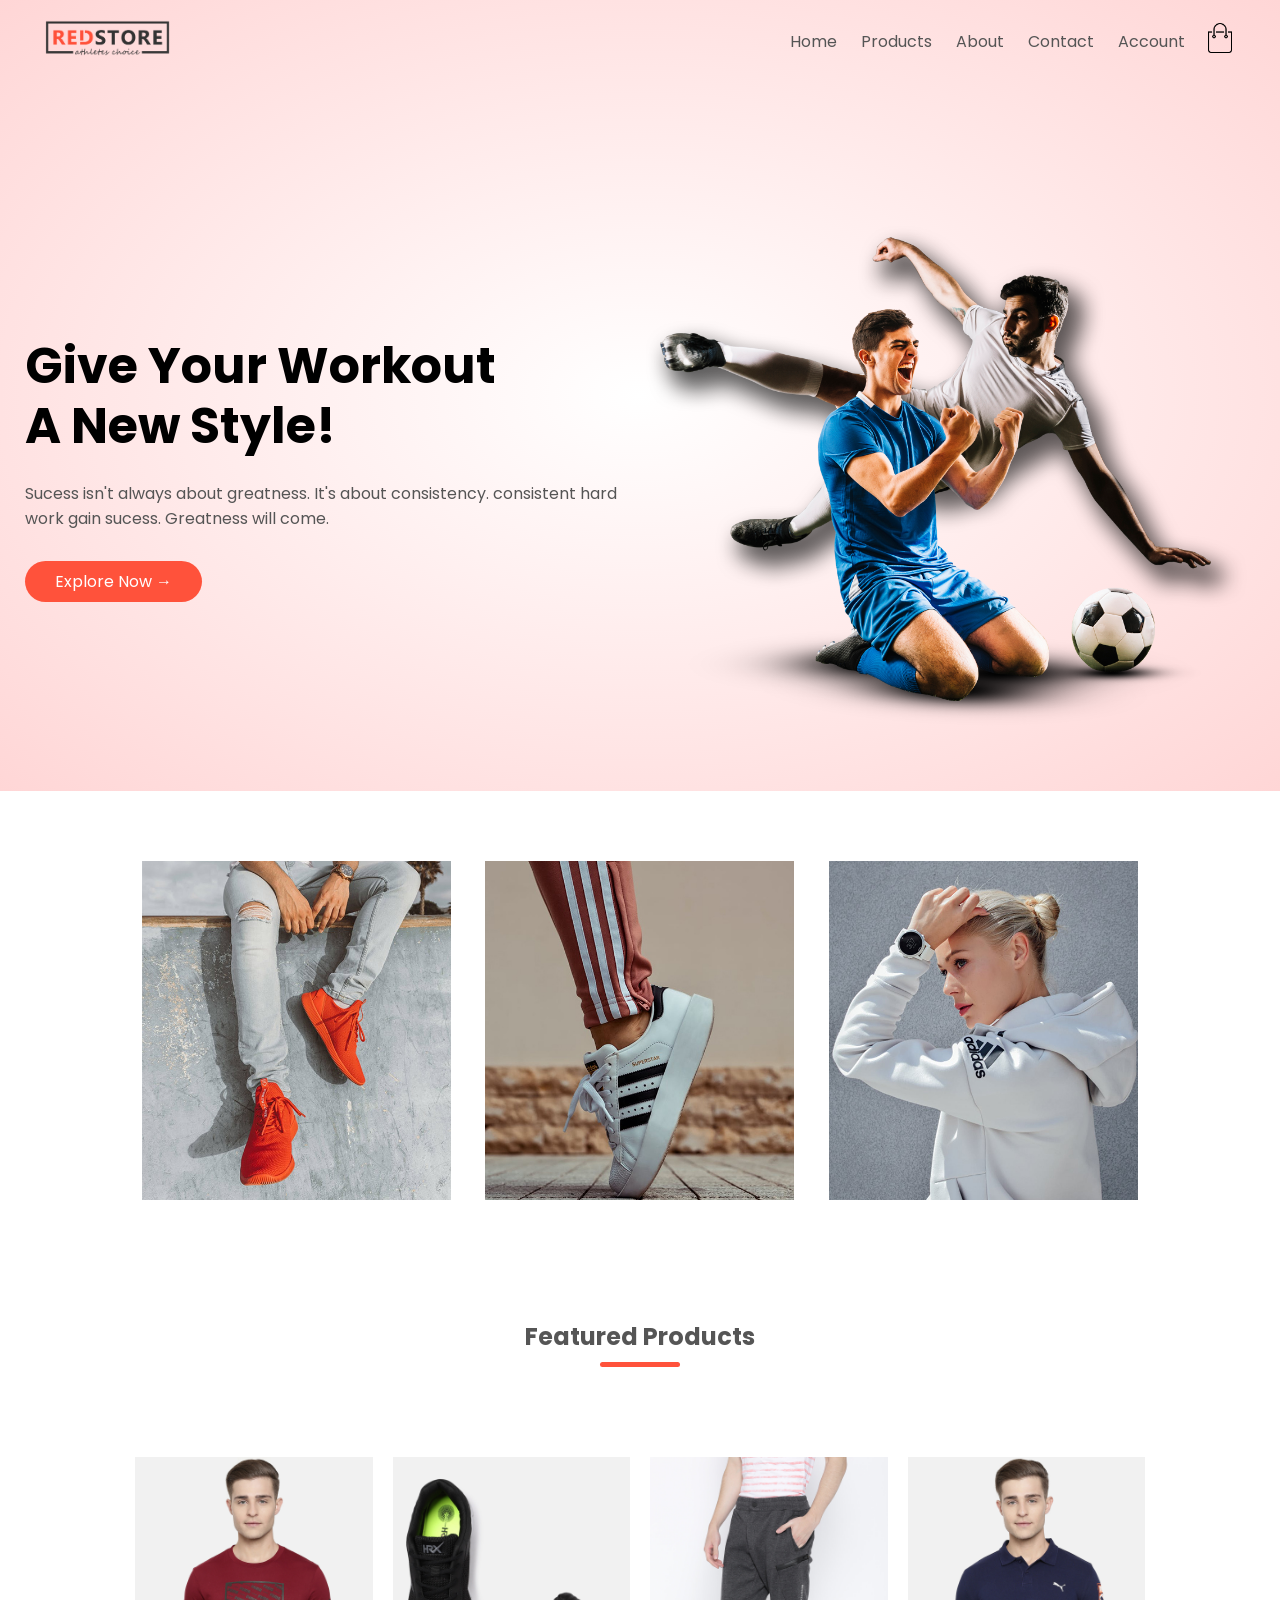
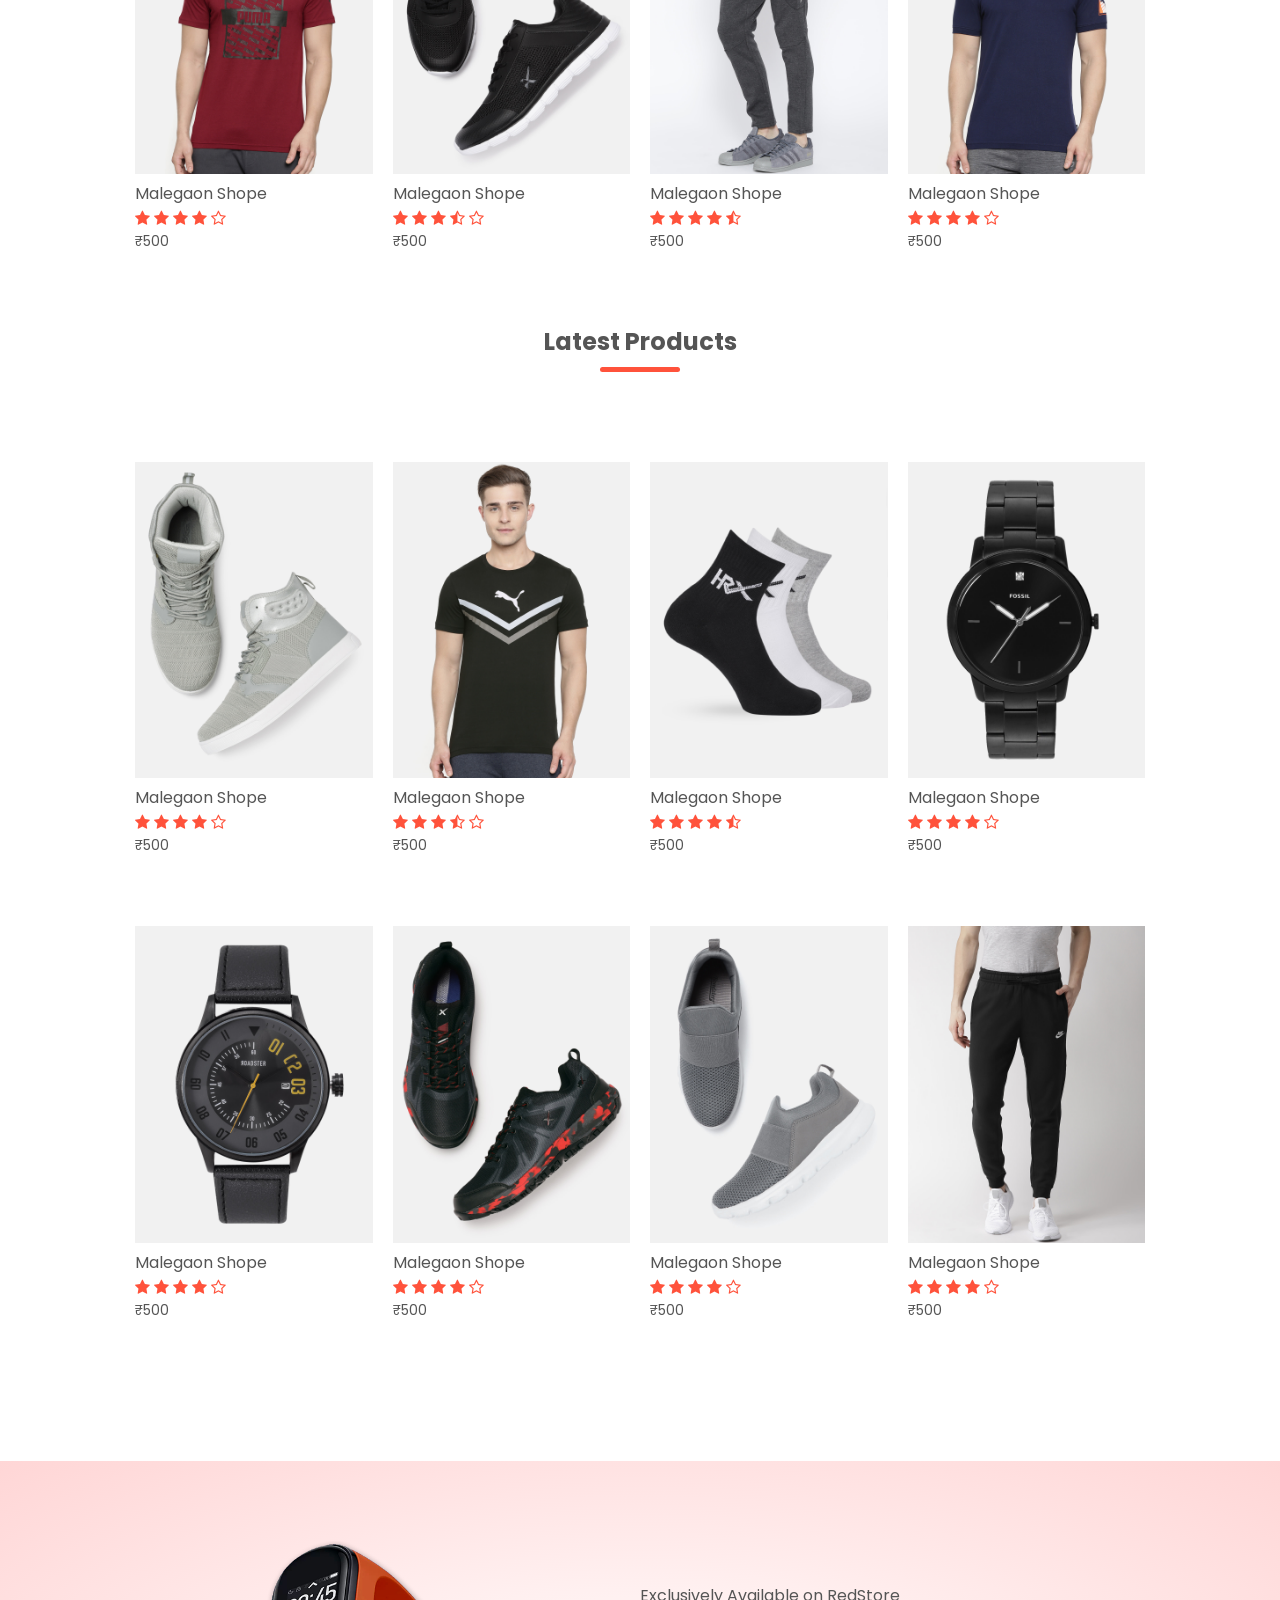
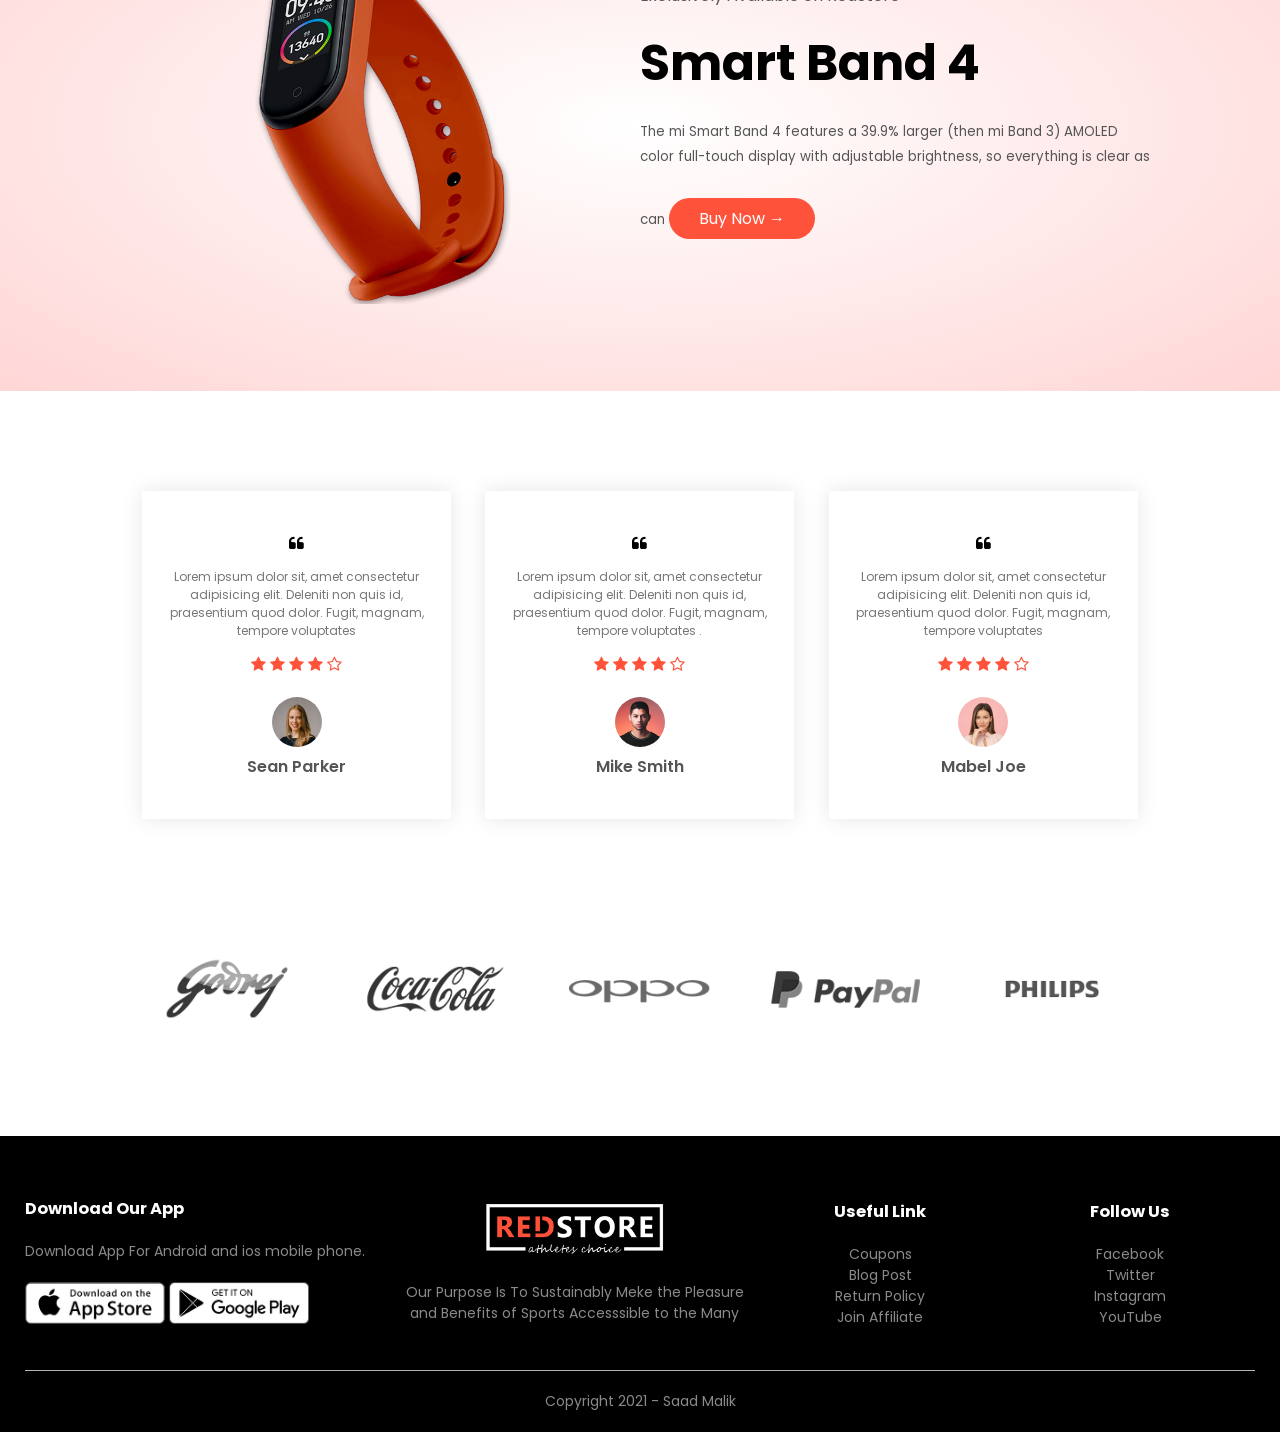
<file: index.html>
<!DOCTYPE html>
<html lang="en">
<head>
    <meta charset="UTF-8">
    <meta http-equiv="X-UA-Compatible" content="IE=edge">
    <meta name="viewport" content="width=device-width, initial-scale=1.0">
    <title>RedStore | Ecommerce Website </title>
    <link rel="preconnect" href="https://fonts.googleapis.com">
    <link rel="preconnect" href="https://fonts.gstatic.com" crossorigin>
    <link href="https://fonts.googleapis.com/css2?family=Poppins:wght@300;400;500;600;700&display=swap" rel="stylesheet">
    <link rel="stylesheet" href="https://cdnjs.cloudflare.com/ajax/libs/font-awesome/4.0.0/css/font-awesome.css">
    <link rel="stylesheet" href="css/style.css">
</head>
<body>
    <div class="header">
        <div class="container">
            <div class="navbar">
                <div class="logo">
                   <a href="index.html"><img src="images/logo.png" width="125px" alt=""></a> 
                </div>
                <nav>
                    <ul id="menuItems">
                        <li><a href="index.html">Home</a></li>
                        <li><a href="product.html">Products</a></li>
                        <li><a href="">About</a></li>
                        <li><a href="">Contact</a></li>
                        <li><a href="account.html">Account</a></li>
                    </ul>
                </nav>
                <a href="cart.html"><img src="images/cart.png" width="30px" height="30px"></a>
                <img src="images/menu.png" class="menu-icon" onclick="menutoggle()">
            </div>
            <div class="row">
                <div class="col-2">
                    <h1>Give Your Workout<br> A New Style!</h1>
                    <p>Sucess isn't always about greatness. It's about 
                        consistency. consistent hard work gain sucess. Greatness 
                        will come.
                    </p>
                    <a href="#" class="btn">Explore Now &#8594;</a>
                </div>
                <div class="col-2">
                    <img src="images/image1.png">
                </div>
            </div>
        </div>
    </div>

<!-- -----Featured categories ----- -->
<div class="categories">
    <div class="small-container">
        <div class="row">
            <div class="col-3">
                <img src="images/category-1.jpg">
            </div>
            <div class="col-3">
                <img src="images/category-2.jpg" >
            </div>
            <div class="col-3">
                <img src="images/category-3.jpg" >
            </div>
        </div>
    </div>
</div>
<!-- -----Featured products ----- -->
<div class="small-container">
    <h2 class="title">Featured Products</h2>
    <div class="row">
        <div class="col-4">
           <a href="Products.details.html"><img src="images/product-1.jpg"></a> 
           <a href="Products.details.html"><h4>Malegaon Shope</h4></a>
            <div class="rating">
                <i class="fa fa-star"></i>
                <i class="fa fa-star"></i>
                <i class="fa fa-star"></i>
                <i class="fa fa-star"></i>
                <i class="fa fa-star-o"></i>
            </div>
            <p>₹500</p>
        </div>
        <div class="col-4">
            <img src="images/product-2.jpg">
            <h4>Malegaon Shope</h4>
            <div class="rating">
                <i class="fa fa-star"></i>
                <i class="fa fa-star"></i>
                <i class="fa fa-star"></i>
                <i class="fa fa-star-half-o"></i>
                <i class="fa fa-star-o"></i>
            </div>
            <p>₹500</p>
        </div>
        <div class="col-4">
            <img src="images/product-3.jpg">
            <h4>Malegaon Shope</h4>
            <div class="rating">
                <i class="fa fa-star"></i>
                <i class="fa fa-star"></i>
                <i class="fa fa-star"></i>
                <i class="fa fa-star"></i>
                <i class="fa fa-star-half-o"></i>
            </div>
            <p>₹500</p>
        </div>
        <div class="col-4">
            <img src="images/product-4.jpg">
            <h4>Malegaon Shope</h4>
            <div class="rating">
                <i class="fa fa-star"></i>
                <i class="fa fa-star"></i>
                <i class="fa fa-star"></i>
                <i class="fa fa-star"></i>
                <i class="fa fa-star-o"></i>
            </div>
            <p>₹500</p>
        </div>
    </div>
    <h2 class="title"> Latest Products</h2>
    <div class="row">
        <div class="col-4">
            <img src="images/product-5.jpg">
            <h4>Malegaon Shope</h4>
            <div class="rating">
                <i class="fa fa-star"></i>
                <i class="fa fa-star"></i>
                <i class="fa fa-star"></i>
                <i class="fa fa-star"></i>
                <i class="fa fa-star-o"></i>
            </div>
            <p>₹500</p>
        </div>
        <div class="col-4">
            <img src="images/product-6.jpg">
            <h4>Malegaon Shope</h4>
            <div class="rating">
                <i class="fa fa-star"></i>
                <i class="fa fa-star"></i>
                <i class="fa fa-star"></i>
                <i class="fa fa-star-half-o"></i>
                <i class="fa fa-star-o"></i>
            </div>
            <p>₹500</p>
        </div>
        <div class="col-4">
            <img src="images/product-7.jpg">
            <h4>Malegaon Shope</h4>
            <div class="rating">
                <i class="fa fa-star"></i>
                <i class="fa fa-star"></i>
                <i class="fa fa-star"></i>
                <i class="fa fa-star"></i>
                <i class="fa fa-star-half-o"></i>
            </div>
            <p>₹500</p>
        </div>
        <div class="col-4">
            <img src="images/product-8.jpg">
            <h4>Malegaon Shope</h4>
            <div class="rating">
                <i class="fa fa-star"></i>
                <i class="fa fa-star"></i>
                <i class="fa fa-star"></i>
                <i class="fa fa-star"></i>
                <i class="fa fa-star-o"></i>
            </div>
            <p>₹500</p>
            
        </div>
        <div class="col-4">
            <img src="images/product-9.jpg">
            <h4>Malegaon Shope</h4>
            <div class="rating">
                <i class="fa fa-star"></i>
                <i class="fa fa-star"></i>
                <i class="fa fa-star"></i>
                <i class="fa fa-star"></i>
                <i class="fa fa-star-o"></i>
            </div>
            <p>₹500</p>
            
        </div>
        <div class="col-4">
            <img src="images/product-10.jpg">
            <h4>Malegaon Shope</h4>
            <div class="rating">
                <i class="fa fa-star"></i>
                <i class="fa fa-star"></i>
                <i class="fa fa-star"></i>
                <i class="fa fa-star"></i>
                <i class="fa fa-star-o"></i>
            </div>
            <p>₹500</p>
            
        </div>
        <div class="col-4">
            <img src="images/product-11.jpg">
            <h4>Malegaon Shope</h4>
            <div class="rating">
                <i class="fa fa-star"></i>
                <i class="fa fa-star"></i>
                <i class="fa fa-star"></i>
                <i class="fa fa-star"></i>
                <i class="fa fa-star-o"></i>
            </div>
            <p>₹500</p>
            
        </div>
        <div class="col-4">
            <img src="images/product-12.jpg">
            <h4>Malegaon Shope</h4>
            <div class="rating">
                <i class="fa fa-star"></i>
                <i class="fa fa-star"></i>
                <i class="fa fa-star"></i>
                <i class="fa fa-star"></i>
                <i class="fa fa-star-o"></i>
            </div>
            <p>₹500</p>
            
        </div>
    </div>
</div>

<!-- <----Offer---- -->

<div class="offer">
    <div class="small-container">
        <div class="row">
            <div class="col-2">
                <img src="images/exclusive.png" class="offer-img">  
            </div>
            <div class="col-2">
                <p>Exclusively Available on RedStore</p>
                <h1>Smart Band 4</h1>
                <small>
                    The mi Smart Band 4 features a 39.9% larger
                    (then mi Band 3) AMOLED color full-touch display with 
                    adjustable brightness, so everything is clear as can  
                 </small>
                 <a href="#" class="btn">Buy Now &#8594;</a>
            </div>
        </div>
    </div>
</div>
<!-- ----testimonial----- -->

<div class="testimonial">
    <div class="small-container">
        <div class="row">
            <div class="col-3">
                <i class="fa fa-quote-left"></i>
                <p>Lorem ipsum dolor sit, amet consectetur adipisicing elit. Deleniti non quis id, praesentium quod
                 dolor. Fugit, magnam, tempore voluptates</p>
                 <div class="rating">
                    <i class="fa fa-star"></i>
                    <i class="fa fa-star"></i>
                    <i class="fa fa-star"></i>
                    <i class="fa fa-star"></i>
                    <i class="fa fa-star-o"></i>
                </div>
                <img src="images/user-1.png" >
                <h3>Sean Parker</h3>
            </div>
            <div class="col-3">
                <i class="fa fa-quote-left"></i>
                <p>Lorem ipsum dolor sit, amet consectetur adipisicing elit. Deleniti non quis id, praesentium quod
                 dolor. Fugit, magnam, tempore voluptates .</p>
                 <div class="rating">
                    <i class="fa fa-star"></i>
                    <i class="fa fa-star"></i>
                    <i class="fa fa-star"></i>
                    <i class="fa fa-star"></i>
                    <i class="fa fa-star-o"></i>
                </div>
                <img src="images/user-2.png" >
                <h3>Mike Smith</h3>
            </div>
            <div class="col-3">
                <i class="fa fa-quote-left"></i>
                <p>Lorem ipsum dolor sit, amet consectetur adipisicing elit. Deleniti non quis id, praesentium quod
                 dolor. Fugit, magnam, tempore voluptates</p>
                 <div class="rating">
                    <i class="fa fa-star"></i>
                    <i class="fa fa-star"></i>
                    <i class="fa fa-star"></i>
                    <i class="fa fa-star"></i>
                    <i class="fa fa-star-o"></i>
                </div>
                <img src="images/user-3.png" >
                <h3>Mabel Joe</h3>
            </div>
            
        </div>
    </div>
</div>
<!-- -----Brands----- -->
    <div class="brands">
        <div class="small-container">
            <div class="row">
                <div class="col-5">
                    <img src="images/logo-godrej.png" alt="">
                </div>
                <div class="col-5">
                    <img src="images/logo-coca-cola.png" alt="">
                </div>
                <div class="col-5">
                    <img src="images/logo-oppo.png" alt="">
                </div>
                <div class="col-5">
                    <img src="images/logo-paypal.png" alt="">
                </div>
                <div class="col-5">
                    <img src="images/logo-philips.png" alt="">
                </div>
            </div>
        </div>
    </div>
<!-- -----Footer----- -->

    <div class="footer">
        <div class="container">
            <div class="row">
                <div class="footer-col-1">
                    <h3>Download Our App</h3>
                    <p>Download App For Android and ios mobile phone.</p>
                    <div class="app-logo">
                        <img src="images/app-store.png">
                        <img src="images/play-store.png" >
                    </div>
                </div>
                <div class="footer-col-2">
                    <img src="images/logo-white.png">
                    <p>Our Purpose Is To Sustainably Meke the Pleasure and Benefits of Sports Accesssible to the Many</p>
                </div>
                <div class="footer-col-3">
                    <h3>Useful Link</h3>
                    <ul>
                        <li>Coupons</li>
                        <li>Blog Post</li>
                        <li>Return Policy</li>
                        <li>Join Affiliate</li>
                    </ul>
                </div>
                <div class="footer-col-4">
                    <h3>Follow Us</h3>
                    <ul>
                        <li>Facebook</li>
                        <li>Twitter</li>
                        <li>Instagram</li>
                        <li>YouTube</li>
                    </ul>
                </div>
            </div>
            <hr>
            <p class="Copyright">Copyright 2021 - Saad Malik</p>
        </div>
    </div>
<!-- ----------Js for menu--------- -->





<script>
    var menuItems = document.getElementById("menuItems");
    menuItems.style.maxHeight = "0px";
    function menutoggle(){
        if(menuItems.style.maxHeight == "0px"){
            menuItems.style.maxHeight = "200px"
        }
        else{
            menuItems.style.maxHeight = "0px";
        }
    }
</script>
</body>
</html>
</file>
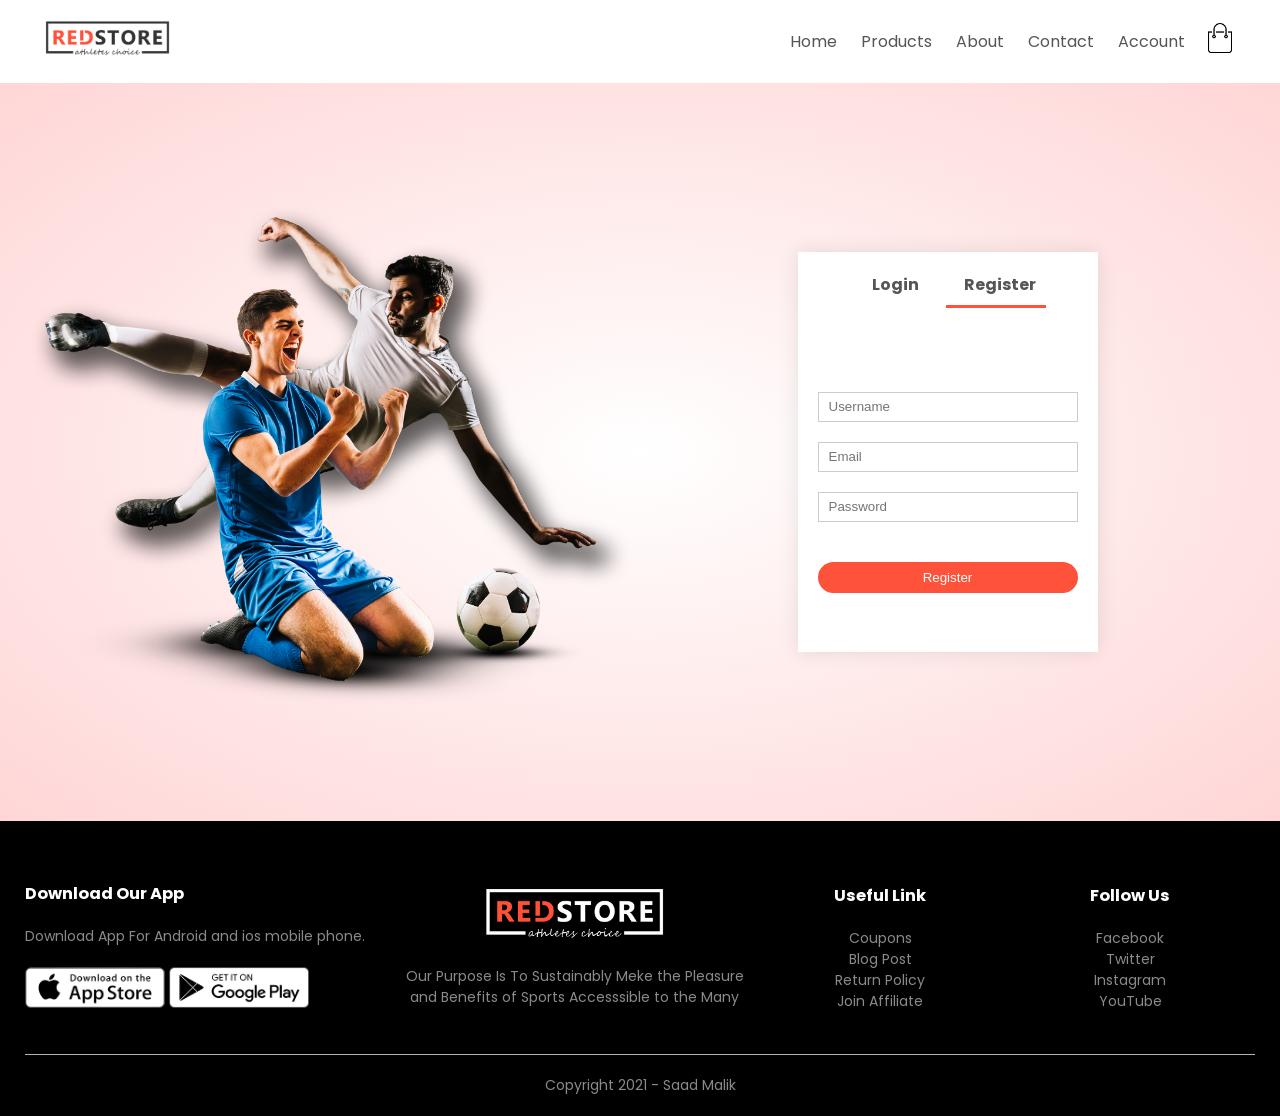
<file: account.html>
<!DOCTYPE html>
<html lang="en">
<head>
    <meta charset="UTF-8">
    <meta http-equiv="X-UA-Compatible" content="IE=edge">
    <meta name="viewport" content="width=device-width, initial-scale=1.0">
    <title>Redstore Login system</title>
    <link rel="preconnect" href="https://fonts.googleapis.com">
    <link rel="preconnect" href="https://fonts.gstatic.com" crossorigin>
    <link href="https://fonts.googleapis.com/css2?family=Poppins:wght@300;400;500;600;700&display=swap" rel="stylesheet">
    <link rel="stylesheet" href="https://cdnjs.cloudflare.com/ajax/libs/font-awesome/4.0.0/css/font-awesome.css">
    <link rel="stylesheet" href="css/style.css">
</head>
<body>
        <div class="container">
            <div class="navbar">
                <div class="logo">
                  <a href="index.html"><img src="images/logo.png" width="125px" alt=""></a>  
                </div>
                <nav>
                    <ul id="menuItems">
                        <li><a href="index.html">Home</a></li>
                        <li><a href="product.html">Products</a></li>
                        <li><a href="">About</a></li>
                        <li><a href="">Contact</a></li>
                        <li><a href="">Account</a></li>
                    </ul>
                </nav>
               <a href="cart.html"><img src="images/cart.png" width="30px" height="30px"></a> 
                <img src="images/menu.png" class="menu-icon" onclick="menutoggle()">
            </div>
        </div>
<!-- -----Account Page----- -->
<div class="account-page">
    <div class="container">
        <div class="row">
            <div class="col-2">
                <img src="images/image1.png" width="100%">
            </div>
            <div class="col-2">
                <div class="form-container">
                    <div class="form-btn">
                        <span onclick="login()">Login</span>
                        <span onclick="Register()">Register</span>
                        <hr id="Indicator">
                    </div>
                    <form id="LoginForm">
                        <input type="text" placeholder="Username">
                        <input type="Password" placeholder="Password">
                        <button type="submit" class="btn">Login</button>
                        <a href="#">Forgot Password</a>
                    </form>
                    <form id="RegForm">
                        <input type="text" placeholder="Username">
                        <input type="email" placeholder="Email">
                        <input type="Password" placeholder="Password">
                        <button type="submit" class="btn">Register</button>
                    </form>
                </div>
            </div>
        </div>
    </div>
</div>
<!-- -----Footer----- -->

    <div class="footer">
        <div class="container">
            <div class="row">
                <div class="footer-col-1">
                    <h3>Download Our App</h3>
                    <p>Download App For Android and ios mobile phone.</p>
                    <div class="app-logo">
                        <img src="images/app-store.png">
                        <img src="images/play-store.png" >
                    </div>
                </div>
                <div class="footer-col-2">
                    <img src="images/logo-white.png">
                    <p>Our Purpose Is To Sustainably Meke the Pleasure and Benefits of Sports Accesssible to the Many</p>
                </div>
                <div class="footer-col-3">
                    <h3>Useful Link</h3>
                    <ul>
                        <li>Coupons</li>
                        <li>Blog Post</li>
                        <li>Return Policy</li>
                        <li>Join Affiliate</li>
                    </ul>
                </div>
                <div class="footer-col-4">
                    <h3>Follow Us</h3>
                    <ul>
                        <li>Facebook</li>
                        <li>Twitter</li>
                        <li>Instagram</li>
                        <li>YouTube</li>
                    </ul>
                </div>
            </div>
            <hr>
            <p class="Copyright">Copyright 2021 - Saad Malik</p>
        </div>
    </div>
<!-- ----------Js for menu--------- -->
<script>
    var menuItems = document.getElementById("menuItems");
    menuItems.style.maxHeight = "0px";
    function menutoggle(){
        if(menuItems.style.maxHeight == "0px"){
            menuItems.style.maxHeight = "200px"
        }
        else{
            menuItems.style.maxHeight = "0px";
        }
    }
</script>
 
<!-- ----------js for toggle Form--------- -->

<script>
    var LoginForm = document.getElementById("LoginForm");
    var RegForm = document.getElementById("RegForm");
    var Indicator = document.getElementById("Indicator");

    function Register(){
        RegForm.style.transform = "translateX(0px)";
        LoginForm.style.transform = "translateX(0px)";
        Indicator.style.transform = "translateX(100px)";
    }
    function login(){
        RegForm.style.transform = "translateX(300px)";
        LoginForm.style.transform = "translateX(300px)";
        Indicator.style.transform = "translateX(0px)";
    }

    
</script>



</body>
</html>
</file>
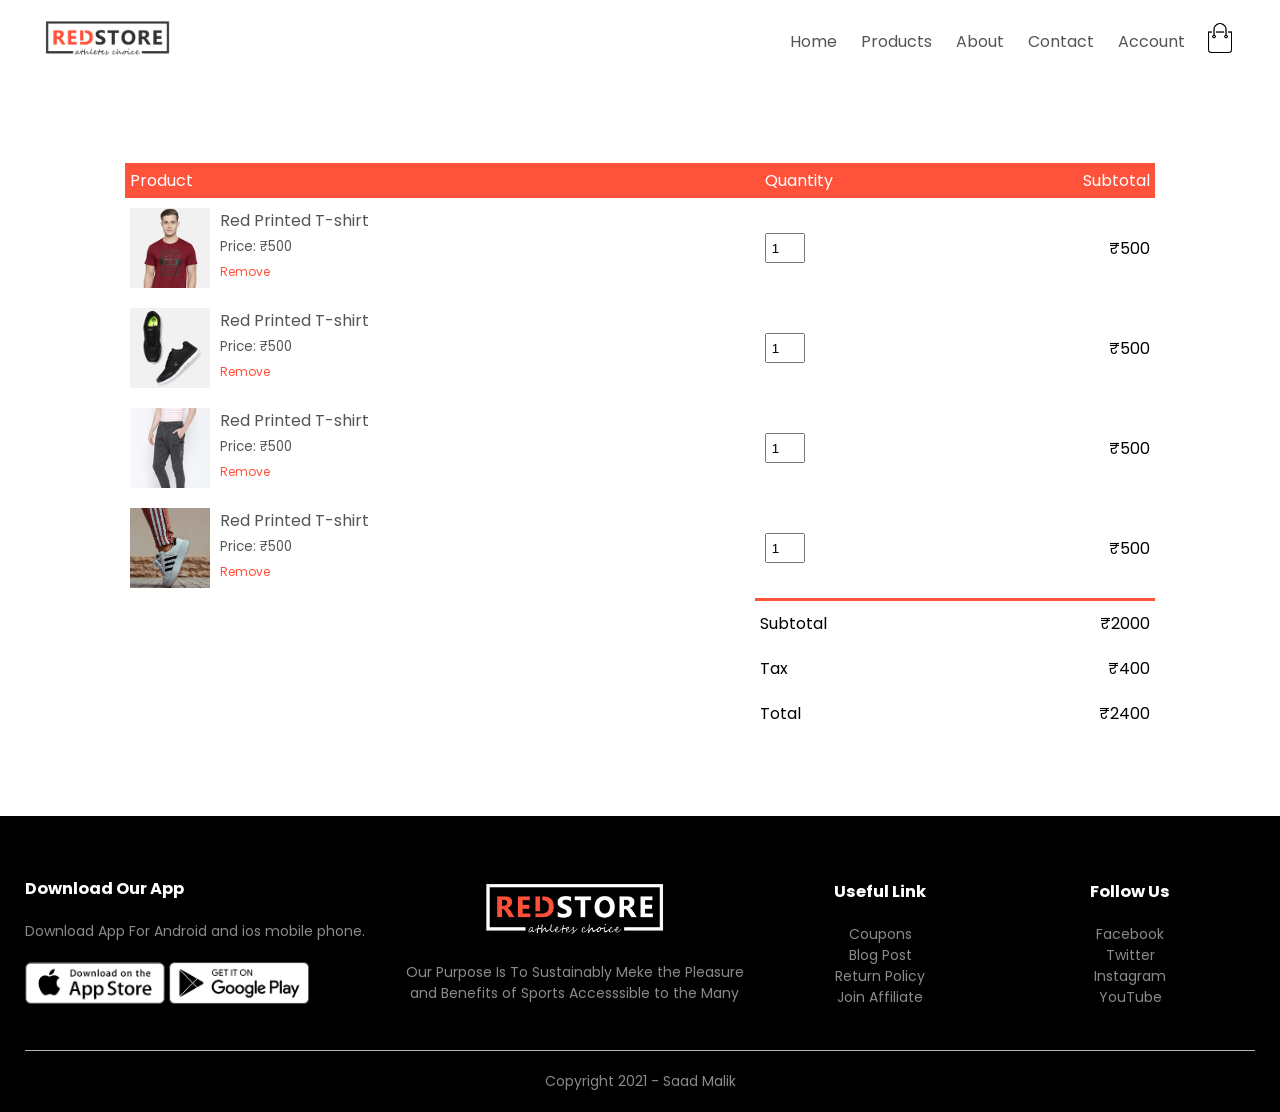
<file: cart.html>
<!DOCTYPE html>
<html lang="en">
<head>
    <meta charset="UTF-8">
    <meta http-equiv="X-UA-Compatible" content="IE=edge">
    <meta name="viewport" content="width=device-width, initial-scale=1.0">
    <title>All Products RedStore</title>
    <link rel="preconnect" href="https://fonts.googleapis.com">
    <link rel="preconnect" href="https://fonts.gstatic.com" crossorigin>
    <link href="https://fonts.googleapis.com/css2?family=Poppins:wght@300;400;500;600;700&display=swap" rel="stylesheet">
    <link rel="stylesheet" href="https://cdnjs.cloudflare.com/ajax/libs/font-awesome/4.0.0/css/font-awesome.css">
    <link rel="stylesheet" href="css/style.css">
</head>
<body>
  
        <div class="container">
            <div class="navbar">
                <div class="logo">
                   <a href="index.html"><img src="images/logo.png" width="125px" alt=""></a> 
                </div>
                <nav>
                    <ul id="menuItems">
                        <li><a href="index.html">Home</a></li>
                        <li><a href="product.html">Products</a></li>
                        <li><a href="">About</a></li>
                        <li><a href="">Contact</a></li>
                        <li><a href="account.html">Account</a></li>
                    </ul>
                </nav>
               <a href="cart.html"><img src="images/cart.png" width="30px" height="30px"></a> 
                <img src="images/menu.png" class="menu-icon" onclick="menutoggle()">
            </div>
        </div>
<!-- ----cart items details---- -->
<div class="small-container cart-page">
    <table>
        <tr>
            <th>Product</th>
            <th>Quantity</th>
            <th>Subtotal</th>
        </tr>
        <tr>
            <td>
                <div class="cart-info">
                    <img src="images/buy-1.jpg">
                    <div>
                        <p>Red Printed T-shirt</p>
                        <small>Price: ₹500</small>
                        <br>
                        <a href="">Remove</a>
                    </div>
                </div>
            </td>
            <td><input type="number" value="1"></td>
            <td>₹500</td>
        </tr>
        <tr>
            <td>
                <div class="cart-info">
                    <img src="images/buy-2.jpg">
                    <div>
                        <p>Red Printed T-shirt</p>
                        <small>Price: ₹500</small>
                        <br>
                        <a href="">Remove</a>
                    </div>
                </div>
            </td>
            <td><input type="number" value="1"></td>
            <td>₹500</td>
        </tr>
        <tr>
            <td>
                <div class="cart-info">
                    <img src="images/buy-3.jpg">
                    <div>
                        <p>Red Printed T-shirt</p>
                        <small>Price: ₹500</small>
                        <br>
                        <a href="">Remove</a>
                    </div>
                </div>
            </td>
            <td><input type="number" value="1"></td>
            <td>₹500</td>
        </tr>
        <tr>
            <td>
                <div class="cart-info">
                    <img src="images/buy-4.jpg">
                    <div>
                        <p>Red Printed T-shirt</p>
                        <small>Price: ₹500</small>
                        <br>
                        <a href="">Remove</a>
                    </div>
                </div>
            </td>
            <td><input type="number" value="1"></td>
            <td>₹500</td>
        </tr>
    </table>
    <div class="total-price">
        <table>
            <tr>
                <td>Subtotal</td>
                <td>₹2000</td>
            </tr>
            <tr>
                <td>Tax</td>
                <td>₹400</td>
            </tr>
            <tr>
                <td>Total</td>
                <td>₹2400</td>
            </tr>
        </table>
    </div>
</div>
<!-- -----Footer----- -->

    <div class="footer">
        <div class="container">
            <div class="row">
                <div class="footer-col-1">
                    <h3>Download Our App</h3>
                    <p>Download App For Android and ios mobile phone.</p>
                    <div class="app-logo">
                        <img src="images/app-store.png">
                        <img src="images/play-store.png" >
                    </div>
                </div>
                <div class="footer-col-2">
                    <img src="images/logo-white.png">
                    <p>Our Purpose Is To Sustainably Meke the Pleasure and Benefits of Sports Accesssible to the Many</p>
                </div>
                <div class="footer-col-3">
                    <h3>Useful Link</h3>
                    <ul>
                        <li>Coupons</li>
                        <li>Blog Post</li>
                        <li>Return Policy</li>
                        <li>Join Affiliate</li>
                    </ul>
                </div>
                <div class="footer-col-4">
                    <h3>Follow Us</h3>
                    <ul>
                        <li>Facebook</li>
                        <li>Twitter</li>
                        <li>Instagram</li>
                        <li>YouTube</li>
                    </ul>
                </div>
            </div>
            <hr>
            <p class="Copyright">Copyright 2021 - Saad Malik</p>
        </div>
    </div>
<!-- ----------Js for menu--------- -->
<script>
    var menuItems = document.getElementById("menuItems");
    menuItems.style.maxHeight = "0px";
    function menutoggle(){
        if(menuItems.style.maxHeight == "0px"){
            menuItems.style.maxHeight = "200px"
        }
        else{
            menuItems.style.maxHeight = "0px";
        }
    }
</script>
 
</body>
</html>
</file>
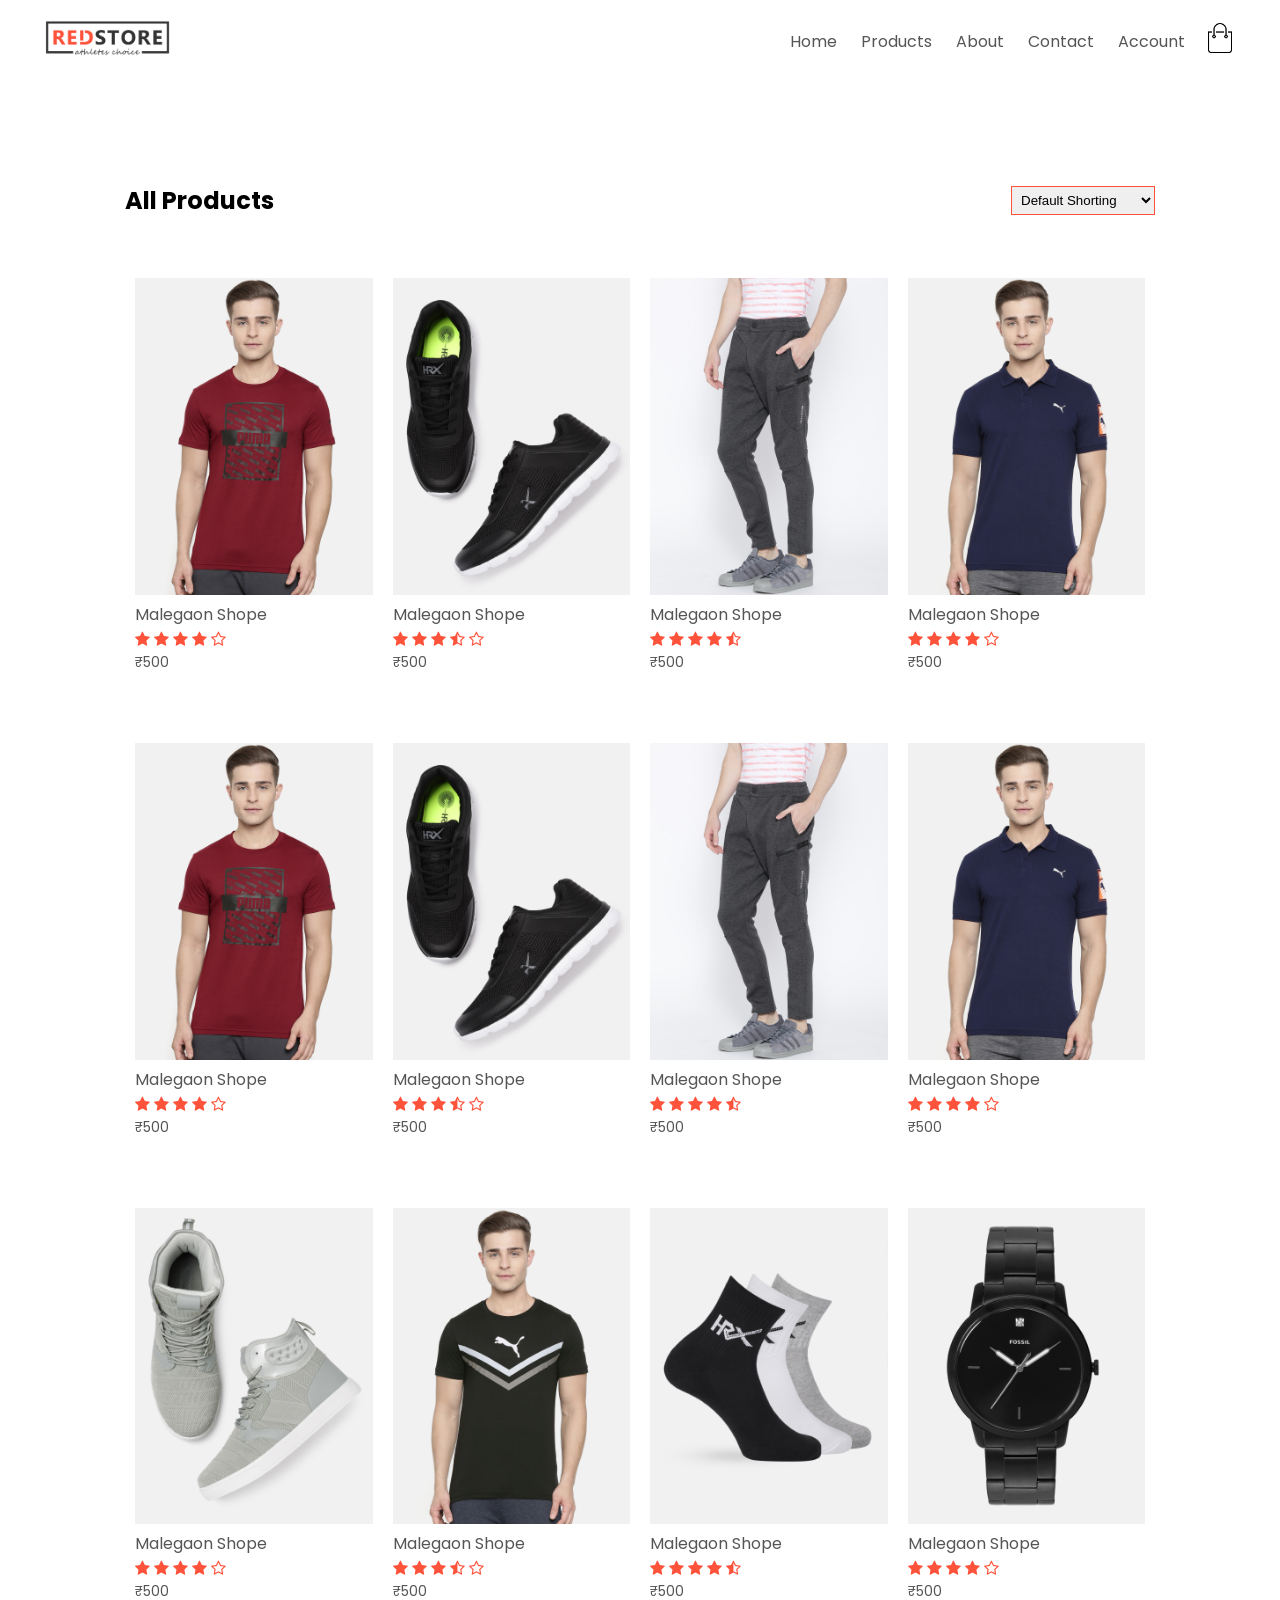
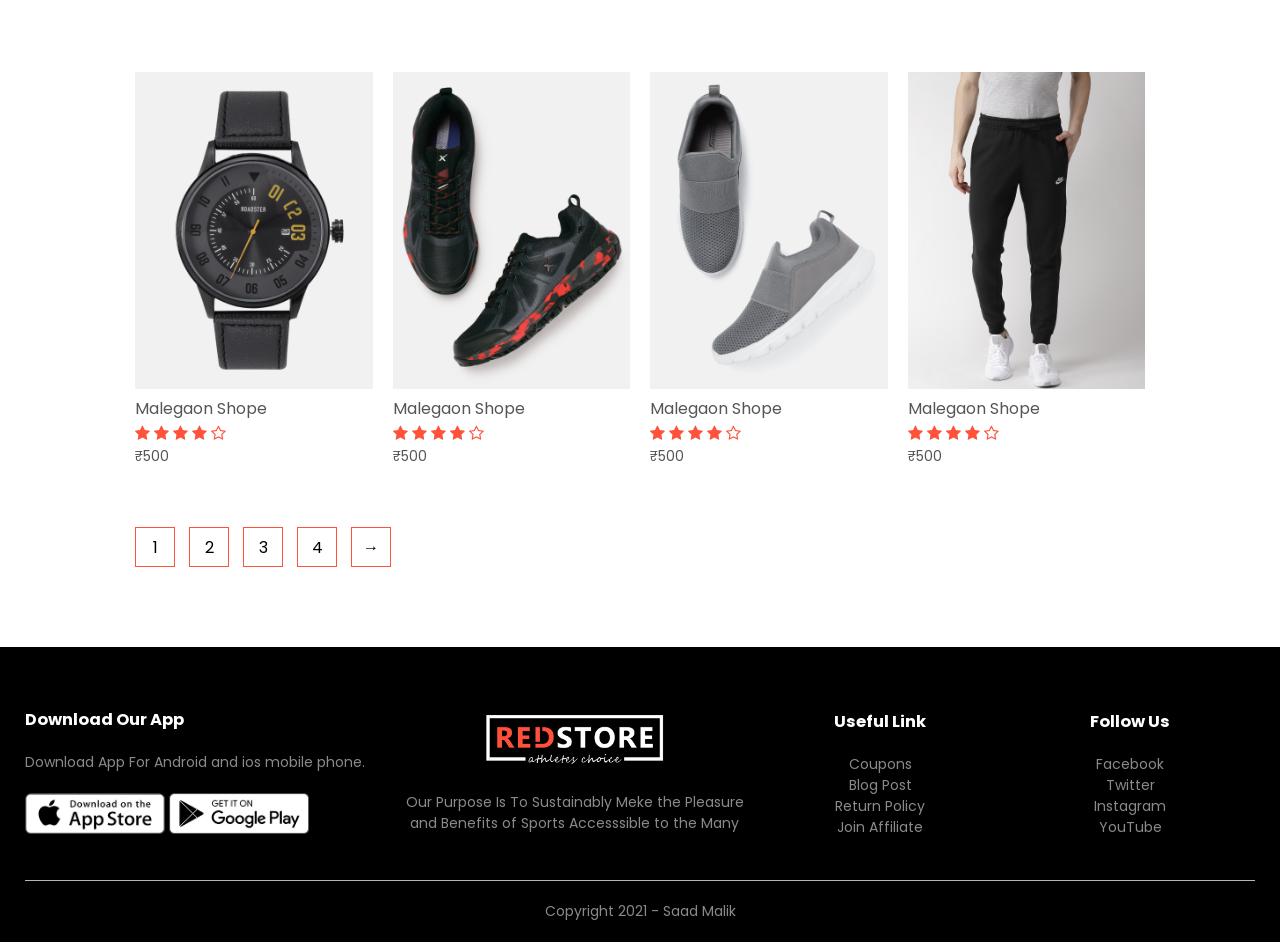
<file: product.html>
<!DOCTYPE html>
<html lang="en">
<head>
    <meta charset="UTF-8">
    <meta http-equiv="X-UA-Compatible" content="IE=edge">
    <meta name="viewport" content="width=device-width, initial-scale=1.0">
    <title>All Products RedStore</title>
    <link rel="preconnect" href="https://fonts.googleapis.com">
    <link rel="preconnect" href="https://fonts.gstatic.com" crossorigin>
    <link href="https://fonts.googleapis.com/css2?family=Poppins:wght@300;400;500;600;700&display=swap" rel="stylesheet">
    <link rel="stylesheet" href="https://cdnjs.cloudflare.com/ajax/libs/font-awesome/4.0.0/css/font-awesome.css">
    <link rel="stylesheet" href="css/style.css">
</head>
<body>
  
        <div class="container">
            <div class="navbar">
                <div class="logo">
                   <a href="index.html"><img src="images/logo.png" width="125px" alt=""></a> 
                </div>
                <nav>
                    <ul id="menuItems">
                        <li><a href="index.html">Home</a></li>
                        <li><a href="product.html">Products</a></li>
                        <li><a href="">About</a></li>
                        <li><a href="">Contact</a></li>
                        <li><a href="account.html">Account</a></li>
                    </ul>
                </nav>
               <a href="cart.html"><img src="images/cart.png" width="30px" height="30px"></a> 
                <img src="images/menu.png" class="menu-icon" onclick="menutoggle()">
            </div>
            
        </div>
    </div>


<div class="small-container">
    <div class="row row-2">
        <h2>All Products</h2>
        <select>
            <option>Default Shorting</option>
            <option>Short by Price</option>
            <option>Short by popularity</option>
            <option>short by rating</option>
            <option>short by sale</option>
        </select>
    </div>
    <div class="row">
        <div class="col-4">
            <a href="Products.details.html"><img src="images/product-1.jpg"></a>
            <a href="Products.details.html"><h4>Malegaon Shope</h4></a>
            <div class="rating">
                <i class="fa fa-star"></i>
                <i class="fa fa-star"></i>
                <i class="fa fa-star"></i>
                <i class="fa fa-star"></i>
                <i class="fa fa-star-o"></i>
            </div>
            <p>₹500</p>
        </div>
        <div class="col-4">
            <img src="images/product-2.jpg">
            <h4>Malegaon Shope</h4>
            <div class="rating">
                <i class="fa fa-star"></i>
                <i class="fa fa-star"></i>
                <i class="fa fa-star"></i>
                <i class="fa fa-star-half-o"></i>
                <i class="fa fa-star-o"></i>
            </div>
            <p>₹500</p>
        </div>
        <div class="col-4">
            <img src="images/product-3.jpg">
            <h4>Malegaon Shope</h4>
            <div class="rating">
                <i class="fa fa-star"></i>
                <i class="fa fa-star"></i>
                <i class="fa fa-star"></i>
                <i class="fa fa-star"></i>
                <i class="fa fa-star-half-o"></i>
            </div>
            <p>₹500</p>
        </div>
        <div class="col-4">
            <img src="images/product-4.jpg">
            <h4>Malegaon Shope</h4>
            <div class="rating">
                <i class="fa fa-star"></i>
                <i class="fa fa-star"></i>
                <i class="fa fa-star"></i>
                <i class="fa fa-star"></i>
                <i class="fa fa-star-o"></i>
            </div>
            <p>₹500</p>
        </div>
    </div>
    <div class="row">
        <div class="col-4">
            <img src="images/product-1.jpg">
            <h4>Malegaon Shope</h4>
            <div class="rating">
                <i class="fa fa-star"></i>
                <i class="fa fa-star"></i>
                <i class="fa fa-star"></i>
                <i class="fa fa-star"></i>
                <i class="fa fa-star-o"></i>
            </div>
            <p>₹500</p>
        </div>
        <div class="col-4">
            <img src="images/product-2.jpg">
            <h4>Malegaon Shope</h4>
            <div class="rating">
                <i class="fa fa-star"></i>
                <i class="fa fa-star"></i>
                <i class="fa fa-star"></i>
                <i class="fa fa-star-half-o"></i>
                <i class="fa fa-star-o"></i>
            </div>
            <p>₹500</p>
        </div>
        <div class="col-4">
            <img src="images/product-3.jpg">
            <h4>Malegaon Shope</h4>
            <div class="rating">
                <i class="fa fa-star"></i>
                <i class="fa fa-star"></i>
                <i class="fa fa-star"></i>
                <i class="fa fa-star"></i>
                <i class="fa fa-star-half-o"></i>
            </div>
            <p>₹500</p>
        </div>
        <div class="col-4">
            <img src="images/product-4.jpg">
            <h4>Malegaon Shope</h4>
            <div class="rating">
                <i class="fa fa-star"></i>
                <i class="fa fa-star"></i>
                <i class="fa fa-star"></i>
                <i class="fa fa-star"></i>
                <i class="fa fa-star-o"></i>
            </div>
            <p>₹500</p>
        </div>
    </div>
    <div class="row">
        <div class="col-4">
            <img src="images/product-5.jpg">
            <h4>Malegaon Shope</h4>
            <div class="rating">
                <i class="fa fa-star"></i>
                <i class="fa fa-star"></i>
                <i class="fa fa-star"></i>
                <i class="fa fa-star"></i>
                <i class="fa fa-star-o"></i>
            </div>
            <p>₹500</p>
        </div>
        <div class="col-4">
            <img src="images/product-6.jpg">
            <h4>Malegaon Shope</h4>
            <div class="rating">
                <i class="fa fa-star"></i>
                <i class="fa fa-star"></i>
                <i class="fa fa-star"></i>
                <i class="fa fa-star-half-o"></i>
                <i class="fa fa-star-o"></i>
            </div>
            <p>₹500</p>
        </div>
        <div class="col-4">
            <img src="images/product-7.jpg">
            <h4>Malegaon Shope</h4>
            <div class="rating">
                <i class="fa fa-star"></i>
                <i class="fa fa-star"></i>
                <i class="fa fa-star"></i>
                <i class="fa fa-star"></i>
                <i class="fa fa-star-half-o"></i>
            </div>
            <p>₹500</p>
        </div>
        <div class="col-4">
            <img src="images/product-8.jpg">
            <h4>Malegaon Shope</h4>
            <div class="rating">
                <i class="fa fa-star"></i>
                <i class="fa fa-star"></i>
                <i class="fa fa-star"></i>
                <i class="fa fa-star"></i>
                <i class="fa fa-star-o"></i>
            </div>
            <p>₹500</p>
            
        </div>
        <div class="col-4">
            <img src="images/product-9.jpg">
            <h4>Malegaon Shope</h4>
            <div class="rating">
                <i class="fa fa-star"></i>
                <i class="fa fa-star"></i>
                <i class="fa fa-star"></i>
                <i class="fa fa-star"></i>
                <i class="fa fa-star-o"></i>
            </div>
            <p>₹500</p>
            
        </div>
        <div class="col-4">
            <img src="images/product-10.jpg">
            <h4>Malegaon Shope</h4>
            <div class="rating">
                <i class="fa fa-star"></i>
                <i class="fa fa-star"></i>
                <i class="fa fa-star"></i>
                <i class="fa fa-star"></i>
                <i class="fa fa-star-o"></i>
            </div>
            <p>₹500</p>
            
        </div>
        <div class="col-4">
            <img src="images/product-11.jpg">
            <h4>Malegaon Shope</h4>
            <div class="rating">
                <i class="fa fa-star"></i>
                <i class="fa fa-star"></i>
                <i class="fa fa-star"></i>
                <i class="fa fa-star"></i>
                <i class="fa fa-star-o"></i>
            </div>
            <p>₹500</p>
            
        </div>
        <div class="col-4">
            <img src="images/product-12.jpg">
            <h4>Malegaon Shope</h4>
            <div class="rating">
                <i class="fa fa-star"></i>
                <i class="fa fa-star"></i>
                <i class="fa fa-star"></i>
                <i class="fa fa-star"></i>
                <i class="fa fa-star-o"></i>
            </div>
            <p>₹500</p>
            
        </div>
    </div>
    <div class="page-btn">
        <span>1</span>
        <span>2</span>
        <span>3</span>
        <span>4</span>
        <span>&#8594;</span>
    </div>
</div>
<!-- -----Footer----- -->

    <div class="footer">
        <div class="container">
            <div class="row">
                <div class="footer-col-1">
                    <h3>Download Our App</h3>
                    <p>Download App For Android and ios mobile phone.</p>
                    <div class="app-logo">
                        <img src="images/app-store.png">
                        <img src="images/play-store.png" >
                    </div>
                </div>
                <div class="footer-col-2">
                    <img src="images/logo-white.png">
                    <p>Our Purpose Is To Sustainably Meke the Pleasure and Benefits of Sports Accesssible to the Many</p>
                </div>
                <div class="footer-col-3">
                    <h3>Useful Link</h3>
                    <ul>
                        <li>Coupons</li>
                        <li>Blog Post</li>
                        <li>Return Policy</li>
                        <li>Join Affiliate</li>
                    </ul>
                </div>
                <div class="footer-col-4">
                    <h3>Follow Us</h3>
                    <ul>
                        <li>Facebook</li>
                        <li>Twitter</li>
                        <li>Instagram</li>
                        <li>YouTube</li>
                    </ul>
                </div>
            </div>
            <hr>
            <p class="Copyright">Copyright 2021 - Saad Malik</p>
        </div>
    </div>
<!-- ----------Js for menu--------- -->





<script>
    var menuItems = document.getElementById("menuItems");
    menuItems.style.maxHeight = "0px";
    function menutoggle(){
        if(menuItems.style.maxHeight == "0px"){
            menuItems.style.maxHeight = "200px"
        }
        else{
            menuItems.style.maxHeight = "0px";
        }
    }
</script>
</body>
</html>
</file>
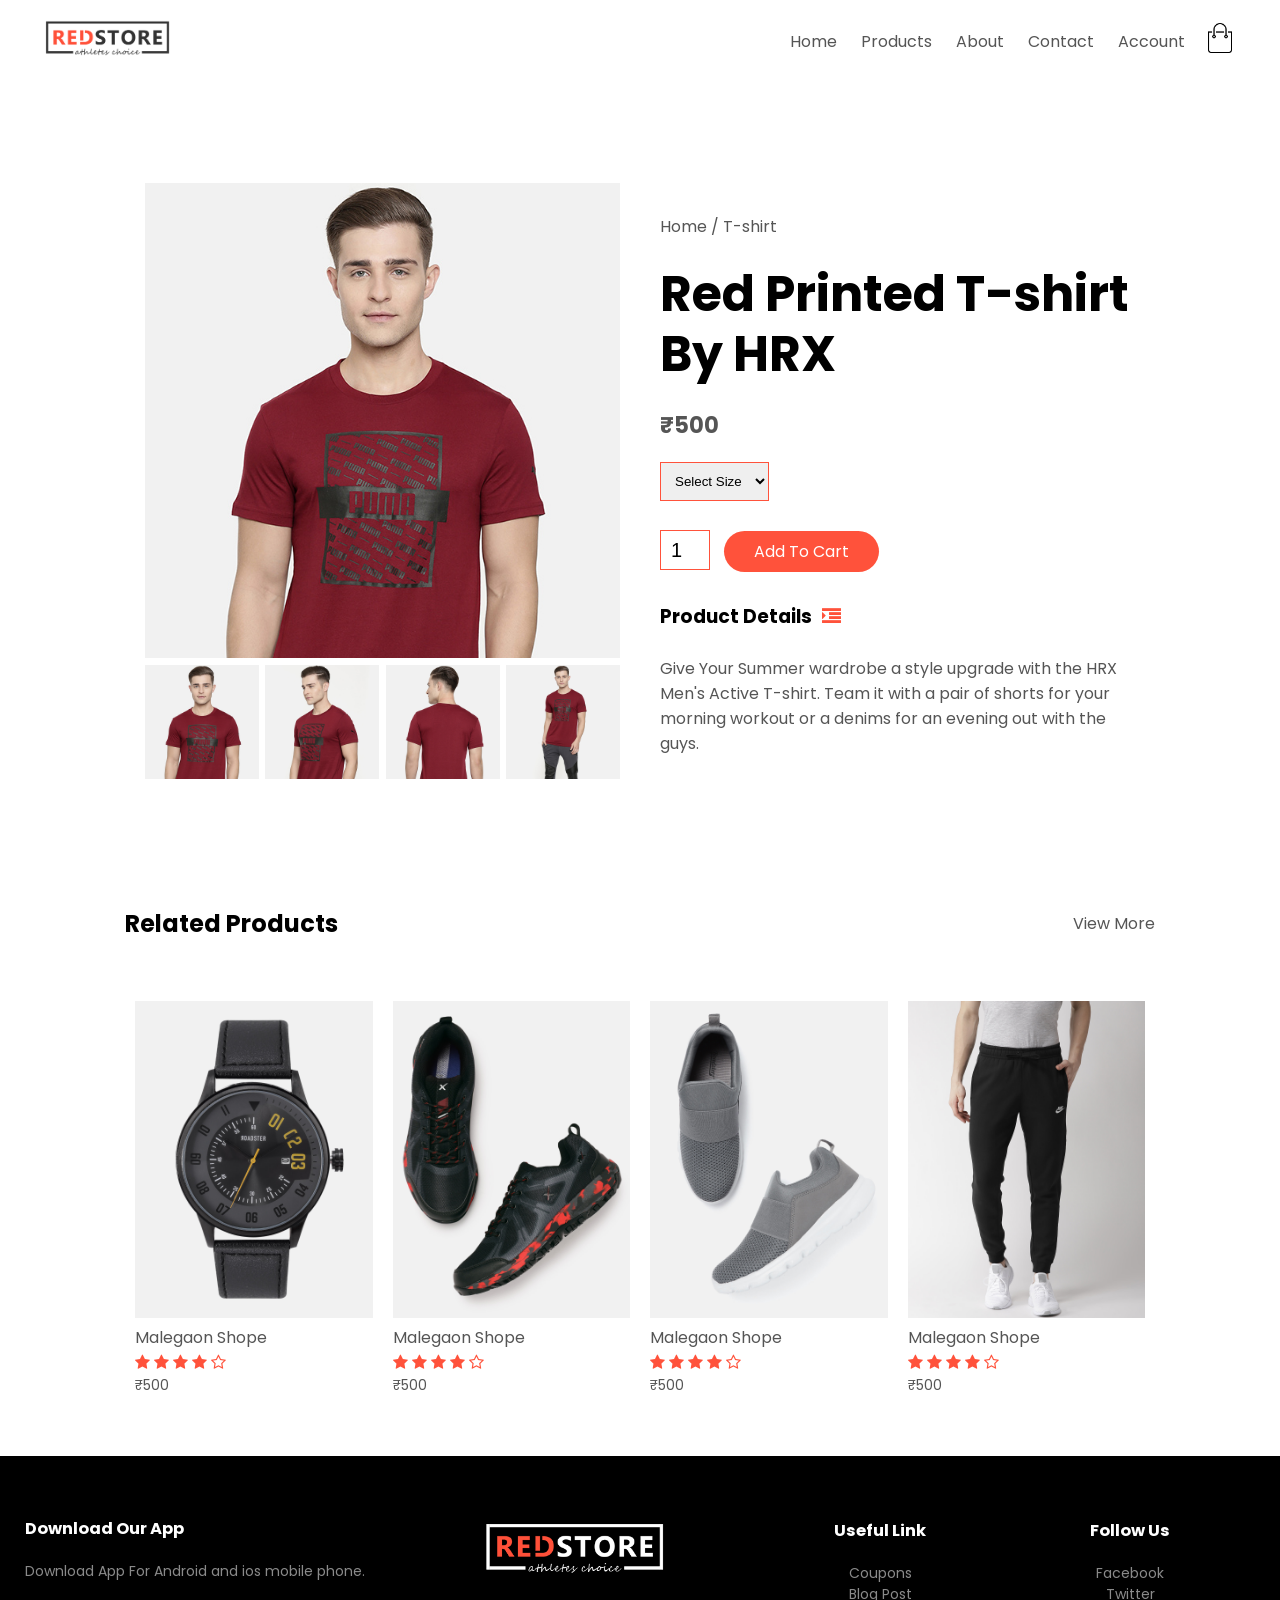
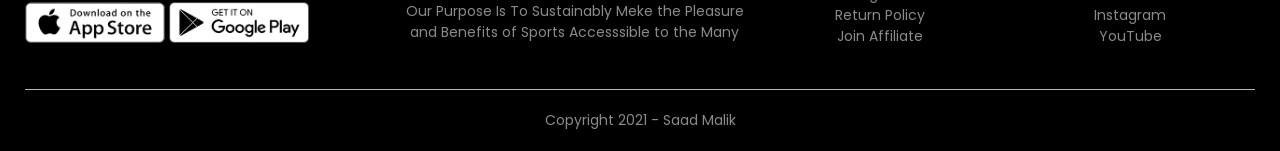
<file: Products.details.html>
<!DOCTYPE html>
<html lang="en">
<head>
    <meta charset="UTF-8">
    <meta http-equiv="X-UA-Compatible" content="IE=edge">
    <meta name="viewport" content="width=device-width, initial-scale=1.0">
    <title>All Products RedStore</title>
    <link rel="preconnect" href="https://fonts.googleapis.com">
    <link rel="preconnect" href="https://fonts.gstatic.com" crossorigin>
    <link href="https://fonts.googleapis.com/css2?family=Poppins:wght@300;400;500;600;700&display=swap" rel="stylesheet">
    <link rel="stylesheet" href="https://cdnjs.cloudflare.com/ajax/libs/font-awesome/4.0.0/css/font-awesome.css">
    <link rel="stylesheet" href="css/style.css">
</head>
<body>
  
        <div class="container">
            <div class="navbar">
                <div class="logo">
                   <a href="index.html"><img src="images/logo.png" width="125px" alt=""></a> 
                </div>
                <nav>
                    <ul id="menuItems">
                        <li><a href="index.html">Home</a></li>
                        <li><a href="product.html">Products</a></li>
                        <li><a href="">About</a></li>
                        <li><a href="">Contact</a></li>
                        <li><a href="account.html">Account</a></li>
                    </ul>
                </nav>
              <a href="cart.html">  <img src="images/cart.png" width="30px" height="30px"></a>
                <img src="images/menu.png" class="menu-icon" onclick="menutoggle()">
            </div>
        </div>
<!-- ------Single Product Details---- -->

        <div class="small-container single-product">
            <div class="row">
                <div class="col-2">
                    <img src="images/gallery-1.jpg" width="100%" id="ProductImg">
                    <div class="small-img-row">
                        <div class="small-img-col">
                            <img src="images/gallery-1.jpg" width="100%" class="SmallImg">
                        </div>
                        <div class="small-img-col">
                            <img src="images/gallery-2.jpg" width="100%" class="SmallImg">
                        </div>
                        <div class="small-img-col">
                            <img src="images/gallery-3.jpg" width="100%" class="SmallImg">
                        </div>
                        <div class="small-img-col">
                            <img src="images/gallery-4.jpg" width="100%" class="SmallImg">
                        </div>
                    </div>
                </div>
                <div class="col-2">
                    <p>Home / T-shirt</p>
                    <h1>Red Printed T-shirt By HRX</h1>
                    <h4>₹500</h4>
                    <select>
                        <option>Select Size</option>
                        <option>XXL</option>
                        <option>XL</option>
                        <option>Large</option>
                        <option>Medium</option>
                        <option>Small</option>
                    </select>
                    <input type="number" value="1">
                    <a href="#" class="btn">Add To Cart </a>

                    <h3>Product Details<i class="fa fa-indent"></i></h3>
                    <br>
                    <p>Give Your Summer wardrobe a style upgrade with the HRX Men's
                        Active T-shirt. Team it with a pair of shorts for your morning
                        workout or a denims for an evening out with the guys.
                    </p>
                </div>
            </div>
        </div>
<!-- -----title---- -->
 
<div class="small-container">
    <div class="row row-2">
        <h2>Related Products</h2>
        <p>View More</p>
    </div>
</div>


<!-- ------Products------ -->
<div class="small-container">
    <div class="row">
       
        <div class="col-4">
            <img src="images/product-9.jpg">
            <h4>Malegaon Shope</h4>
            <div class="rating">
                <i class="fa fa-star"></i>
                <i class="fa fa-star"></i>
                <i class="fa fa-star"></i>
                <i class="fa fa-star"></i>
                <i class="fa fa-star-o"></i>
            </div>
            <p>₹500</p>
            
        </div>
        <div class="col-4">
            <img src="images/product-10.jpg">
            <h4>Malegaon Shope</h4>
            <div class="rating">
                <i class="fa fa-star"></i>
                <i class="fa fa-star"></i>
                <i class="fa fa-star"></i>
                <i class="fa fa-star"></i>
                <i class="fa fa-star-o"></i>
            </div>
            <p>₹500</p>
            
        </div>
        <div class="col-4">
            <img src="images/product-11.jpg">
            <h4>Malegaon Shope</h4>
            <div class="rating">
                <i class="fa fa-star"></i>
                <i class="fa fa-star"></i>
                <i class="fa fa-star"></i>
                <i class="fa fa-star"></i>
                <i class="fa fa-star-o"></i>
            </div>
            <p>₹500</p>
            
        </div>
        <div class="col-4">
            <img src="images/product-12.jpg">
            <h4>Malegaon Shope</h4>
            <div class="rating">
                <i class="fa fa-star"></i>
                <i class="fa fa-star"></i>
                <i class="fa fa-star"></i>
                <i class="fa fa-star"></i>
                <i class="fa fa-star-o"></i>
            </div>
            <p>₹500</p>
            
        </div>
    </div>
</div>
<!-- -----Footer----- -->

    <div class="footer">
        <div class="container">
            <div class="row">
                <div class="footer-col-1">
                    <h3>Download Our App</h3>
                    <p>Download App For Android and ios mobile phone.</p>
                    <div class="app-logo">
                        <img src="images/app-store.png">
                        <img src="images/play-store.png" >
                    </div>
                </div>
                <div class="footer-col-2">
                    <img src="images/logo-white.png">
                    <p>Our Purpose Is To Sustainably Meke the Pleasure and Benefits of Sports Accesssible to the Many</p>
                </div>
                <div class="footer-col-3">
                    <h3>Useful Link</h3>
                    <ul>
                        <li>Coupons</li>
                        <li>Blog Post</li>
                        <li>Return Policy</li>
                        <li>Join Affiliate</li>
                    </ul>
                </div>
                <div class="footer-col-4">
                    <h3>Follow Us</h3>
                    <ul>
                        <li>Facebook</li>
                        <li>Twitter</li>
                        <li>Instagram</li>
                        <li>YouTube</li>
                    </ul>
                </div>
            </div>
            <hr>
            <p class="Copyright">Copyright 2021 - Saad Malik</p>
        </div>
    </div>
<!-- ----------Js for menu--------- -->





<script>
    var menuItems = document.getElementById("menuItems");
    menuItems.style.maxHeight = "0px";
    function menutoggle(){
        if(menuItems.style.maxHeight == "0px"){
            menuItems.style.maxHeight = "200px"
        }
        else{
            menuItems.style.maxHeight = "0px";
        }
    }
</script>


<!-- -----js for Product Galley---- -->
<script>
    var ProductImg = document.getElementById("ProductImg");
    var SmallImg = document.getElementsByClassName("SmallImg");

    SmallImg[0].onclick = function(){
        ProductImg.src = SmallImg[0].src;
    }
    SmallImg[1].onclick = function(){
        ProductImg.src = SmallImg[1].src;
    }
    SmallImg[2].onclick = function(){
        ProductImg.src = SmallImg[2].src;
    }
    SmallImg[3].onclick = function(){
        ProductImg.src = SmallImg[3].src;
    }
    SmallImg[4].onclick = function(){
        ProductImg.src = SmallImg[4].src;
    }
</script>

</body>
</html>
</file>
<file: css/style.css>
*{
    margin: 0;
    padding: 0;
    box-sizing: border-box;

}
body{
    font-family: 'Poppins', sans-serif;
}
.navbar{
    display: flex;
    align-items: center;
    padding: 20px;
}
nav{
    flex: 1;
    text-align: right;
}
nav ul{
    display: inline-block;
    list-style: none;
}
nav ul li{
    display: inline-block;
    margin-right: 20px;
}
a{
    text-decoration: none;
    color: #555;
}
p{
    color: #555;
}
.container{
    max-width: 1300px;
    margin: auto;
    padding-left: 25px;
    padding-right: 25px;

}
.row{
    display: flex;
    align-items: center;
    flex-wrap: wrap;
    justify-content: space-around;
}
.col-2{
    flex-basis: 50%;
    min-width: 300px;
}
.col-2 img{
    max-width: 100%;
    padding: 50px 0;
}
.col-2 h1{
    font-size: 49px;
    line-height: 60px;
    margin: 25px 0;
}
.btn{
    display: inline-block;
    background: #ff523b;
    color: #fff;
    padding: 8px 30px;
    margin: 30px 0;
    border-radius: 30px;
    transition: background 0.5s;
}
.btn:hover{
    background: #563434;
}
.header{
    background: radial-gradient(#fff,#ffd6d6);
}
.header .row{
    margin-top: 70px;
}
.categories{
    margin: 70px 0;
}
.col-3{
    flex-basis: 30%;
    min-width: 250px;
    margin-bottom: 30px;
}
.col-3 img{
    width: 100%;
}
.small-container{
    max-width: 1080px;
    margin: auto;
    padding-left: 25px;
    padding-right: 25px;
}
.col-4{
    flex-basis: 25%;
    padding: 10px;
    min-width: 200px;
    margin-bottom: 50px;
    transition: transform 0.5s;
}
.col-4 img{
    width: 100%;
}
.title{
    text-align: center;
    margin: 0 auto 80px;
    position: relative;
    line-height: 60px;
    color: #555;
}
.title::after{
    content: '';
    background: #ff523b;
    width: 80px;
    height: 5px;
    border-radius: 5px;
    position: absolute;
    bottom: 0;
    left: 50%;
    transform: translateX(-50%);
}
h4{
    color: #555;
    font-weight: normal;
}
.col-4 p{
    font-size: 14px;
}
.rating .fa{
    color: #ff523b;
}
.col-4:hover{
    transform: translateY(-5px);
}
/* offer */
.offer{
    background: radial-gradient(#fff,#ffd6d6);
    margin-top: 80px;
    padding: 30px 0;
}
.col-2 .offer-img{
    padding: 50px;
}
small{
    color: #555;   
}
/* testimonal */
.testimonial{
    padding-top: 100px;
}
.testimonial .col-3{
    text-align: center;
    padding: 40px 20px;
    box-shadow: 0 0 20px 0px rgba(0, 0, 0, 0.1);
    cursor: pointer;
    transition: transform 0.5s;
}
.testimonial .col-3 img{
    width: 50px;
    margin-top: 20px;
    border-radius: 50%;

}
.testimonial .col-3:hover{
    transform: translateY(-10px);
}
.fa .fa-quote-left{
    font-size: 34px;
    color: #ff523b;
}
.col-3 p{
    font-size: 12px;
    margin: 12px 0;
    color: #777;
}
.testimonial .col-3 h3{
    font-weight: 600;
    color: #555;
    font-size: 16px;

}
/* -----brands------ */

.brands{
    margin: 100px auto;

}
.col-5{
    width: 160px;
}
.col-5 img{
    width: 100%;
    cursor: pointer;
    filter: grayscale(100%);
}
.col-5 img:hover{
    filter: grayscale(0);
}
/* -----footer---- */
.footer{
    background: #000;
    color: #8a8a8a;
    font-size: 14px;
    padding: 60px 0 20px;
}
.footer p{
    color: #8a8a8a;
}
.footer h3{
    color: #fff;
    margin-bottom: 20px;
}
.footer-col-1, .footer-col-2, .footer-col-3, .footer-col-4{
    min-width: 250px;
    margin-bottom: 20px;
}
.footer-col-1{
    flex-basis: 30%;
}
.footer-col-2{
    flex: 1;
    text-align: center;
}
.footer-col-2 img{
    width: 180px;
    margin-bottom: 20px;
}
.footer-col-3, .footer-col-4{
    flex-basis: 12%;
    text-align: center;
}
ul{
    list-style-type: none;
}
.app-logo{
    margin-top: 20px;
}
.app-logo img{
    width: 140px;
}
.footer hr{
    border: none;
    background: #b5b5b5;
    height: 1px;
    margin: 20px 0;
}
.Copyright{
    text-align: center;
}
.menu-icon{
    width: 28px;
    margin-left: 20px;
    display: none;
}
/* ------Media qurey for menu----- */
@media only screen and (max-width:800px){
    nav ul{
        position: absolute;
        top: 70px;
        left: 0;
        background: #333;
        width: 100%;
        overflow: hidden;
        transition: max-height 0.5s;
    }
    nav ul li{
        display: block;
        margin-right: 50px;
        margin-top: 10px;
        margin-bottom: 10px;
    }
    nav ul li a{
        color: #fff;
    }
    .menu-icon{
        display: block;
        cursor: pointer;
    }
}

/* media qeury for less than 600 screen size */

@media only screen and (max-width:600px){
    .row{
        text-align: center;
    }
    .col-2, .col-3, .col-4{
        flex-basis: 100%;
    }
    .single-product .row{
        text-align: left;
    }
    .single-product .col-2{
        padding: 20px 0;
    }
    .single-product h1{
        font-size: 26px;
        line-height: 32px;
    }
    .cart-info p{
        display: none;
        
    }
}
/* --------All products------ */
.row-2{
    justify-content: space-between;
    margin: 100px auto 50px;
}
select{
    border: 1px solid #ff523b;
    padding: 5px;

}
select:focus{
    outline: none;
}
.page-btn{
    margin: 0 auto 80px;
}
.page-btn span{
    display: inline-block;
    border: 1px solid #ff523b;
    margin-left: 10px;
    width: 40px;
    height: 40px;
    text-align: center;
    line-height: 40px;
    cursor: pointer;
}
.page-btn span:hover{
    background: #ff523b;
    color: #fff;   
}

/* ------single Product Details---- */

.single-product{
    margin-top: 80px;
}
.single-product .col-2 img{
    padding: 0;

}
.single-product .col-2{
    padding: 20px;
}
.single-product h4{
    margin: 20px 0;
    font-size: 22px;
    font-weight: bold;
}
.single-product select{
    display: block;
    padding: 10px;
    margin-top: 20px;
} 
.single-product input{
    width: 50px;
    height: 40px;
    padding-left: 10px;
    font-size: 20px;
    margin-right: 10px;
    border: 1px solid #ff523b;
}
input:focus{
    outline: none;
}
.single-product .fa{
    color: #ff523b;
    margin-left: 10px;
}
.small-img-row{
    display: flex;
    justify-content: space-between;
}
.small-img-col{
    flex-basis: 24%;
    cursor: pointer;
}
/* ----cart items------ */
.cart-page{
    margin: 80px auto;
}
table{
    width: 100%;
    border-collapse: collapse;
}
.cart-info{
    display: flex;
    flex-wrap: wrap;
}
th{
    text-align: left;
    padding: 5px;
    color: #fff;
    background: #ff523b;
    font-weight: normal;

}

td{
    padding: 10px 5px;
}
td input{
    width: 40px;
    height: 30px;
    padding: 5px;
}
td a{
    color: #ff523b;
    font-size: 12px;
}
td img{
    width: 80px;
    height: 80px;
    margin-right: 10px;
}
.total-price{
    display: flex;
    justify-content: flex-end;
}
.total-price table{
    border-top: 3px solid #ff523b;
    width: 100%;
    max-width: 400px;
}
td:last-child{
    text-align: right;
}
th:last-child{
    text-align: right;
}
.account-page{
    padding: 50px 0;
    background: radial-gradient(#fff,#ffd6d6);
}
.form-container{
    background: #fff;
    width: 300px;
    height: 400px;
    position: relative;
    text-align: center;
    padding: 20px 0;
    margin: auto;
    box-shadow: 0 0 20px 0px rgba(0, 0, 0,0.1);
    overflow: hidden;
}
.form-container span{
    font-weight: bold;
    padding: 0 10px;
    color: #555;
    cursor: pointer;
    width: 100px;
    display: inline-block;
}
.form-btn{
    display: inline-block;
}
.form-container form{
    max-width: 300px;
    padding: 0 20px;
    position: absolute;
    top: 130px;
    transition: transform 1s;
}
form input{
    width: 100%;
    height: 30px;
    margin: 10px 0;
    padding: 0 10px;
    border: 1px solid #ccc;
}
form .btn{
    width: 100%;
    border: none;
    cursor: pointer;
}
form .btn:focus{
    outline: none;
}
#LoginForm{
    left: -300px;
}
#RegForm{
    left: 0;
}
form a{
    font-size: 12px;
}
#Indicator{
    width: 100px;
    border: none;
    background: #ff523b;
    height: 3px;
    margin-top: 8px;
    transform: translateX(100px);
    transition: transform 1s;
}
</file>
